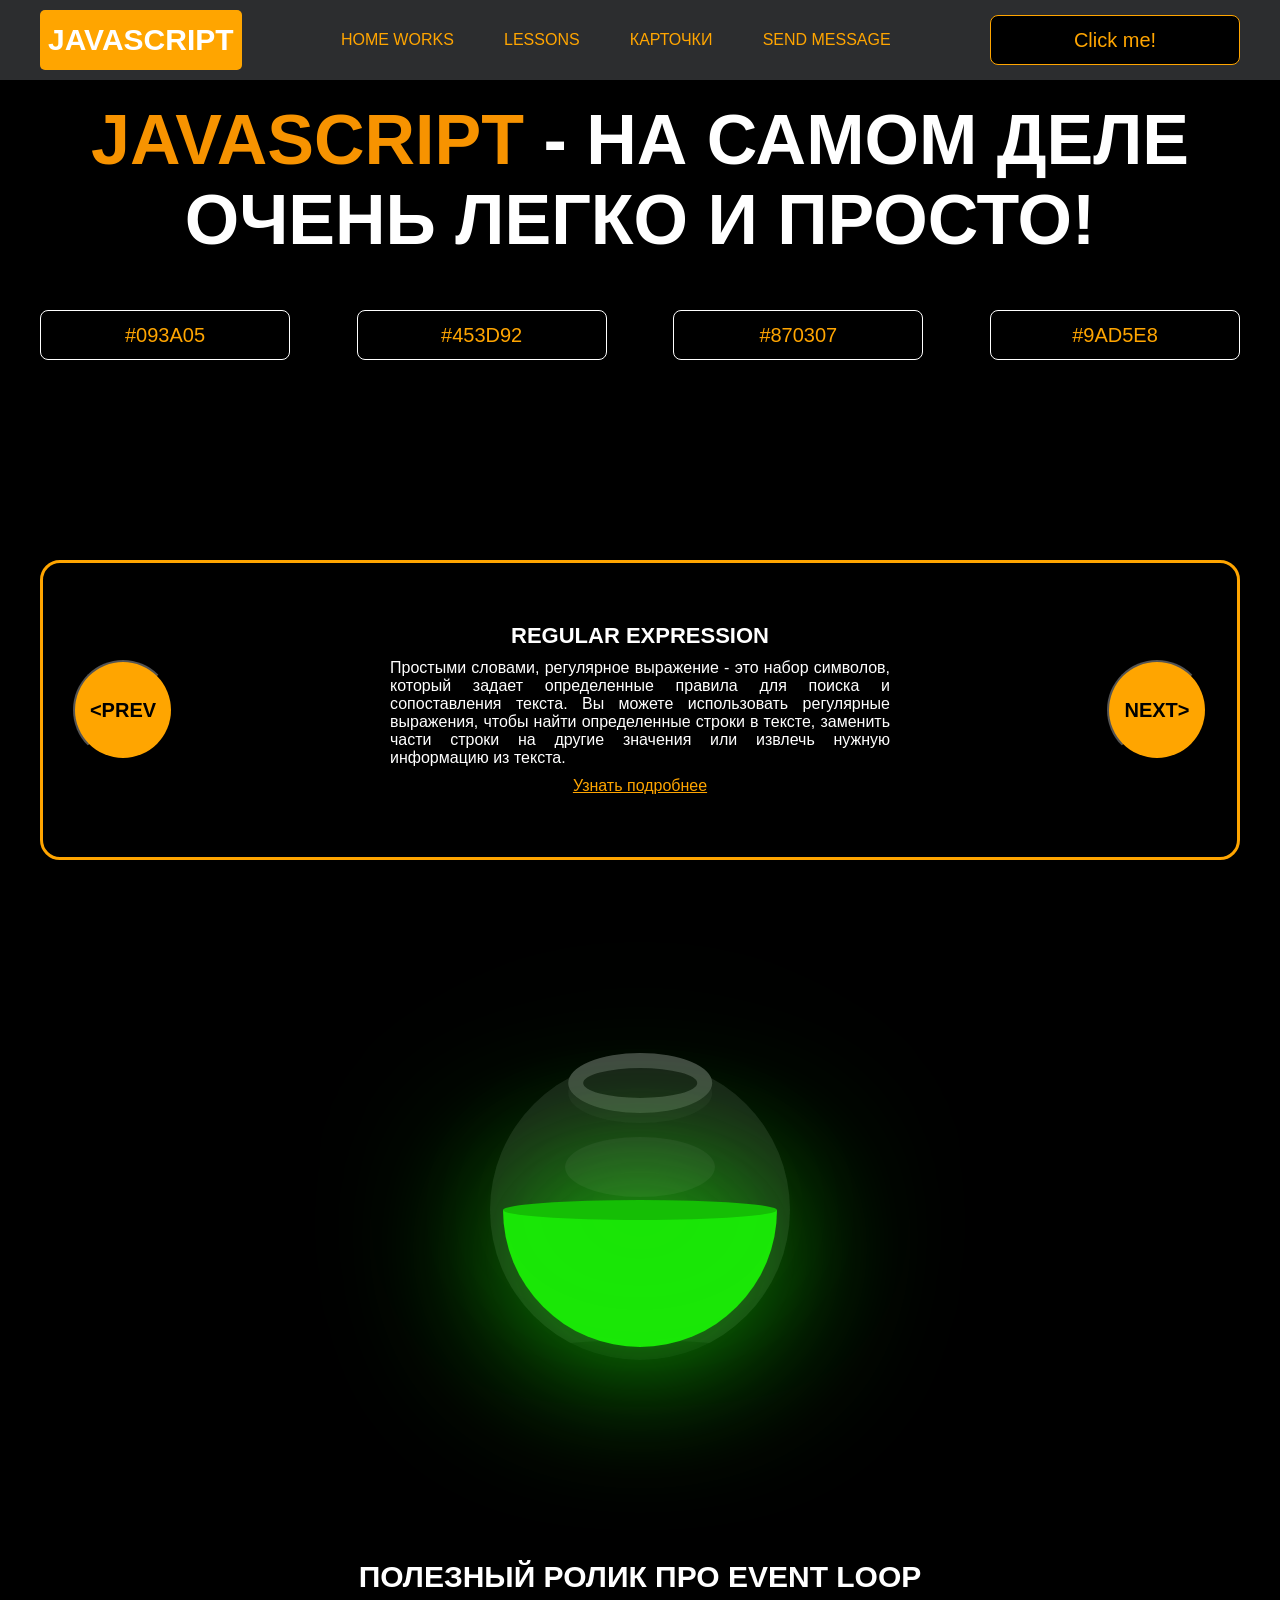
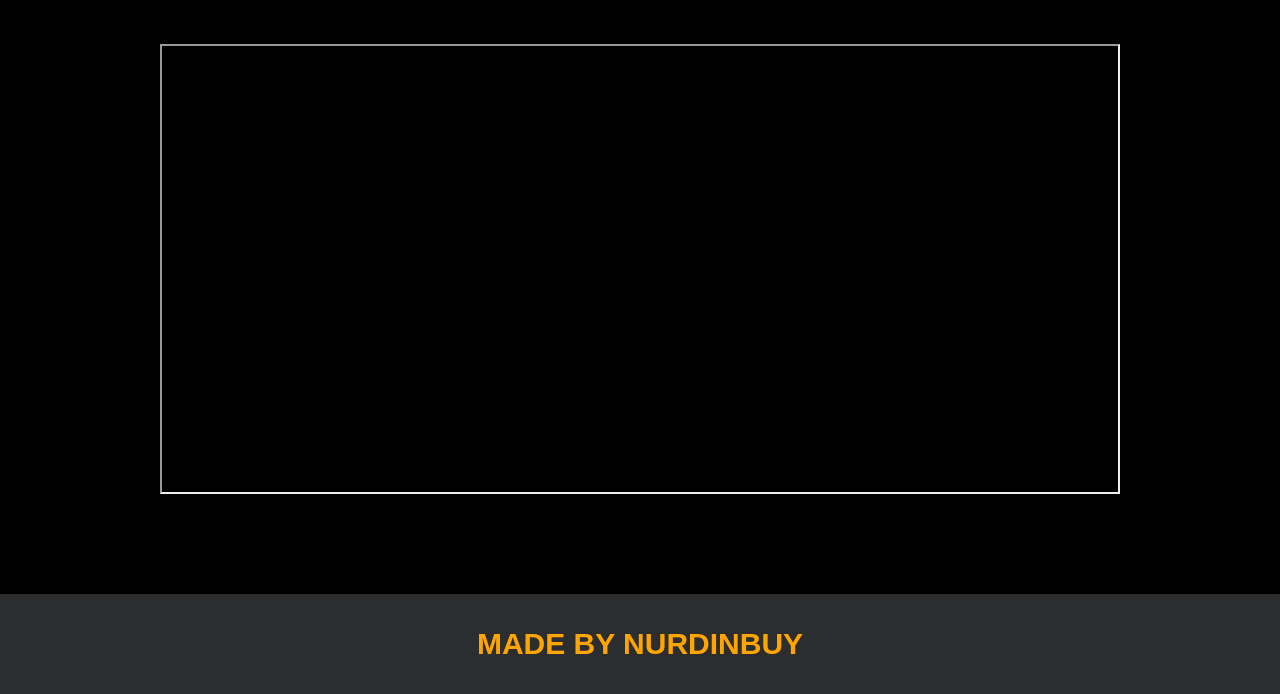
<file: project/index.html>
<!DOCTYPE html>
<html lang="en">
<head>
    <meta charset="UTF-8">
    <title>Java Script</title>
    <link rel="stylesheet" href="css/style.css">
    <link rel="stylesheet" href="css/core.css">
</head>
<body>

<div class="wrapper">
    <div class="header">
        <div class="container">
            <div class="inner_header">
                <a href="index.html">
                    <div class="logotype">
                        <h2>JavaScript</h2>
                    </div>
                </a>
                <ul class="menu">
                    <li class="menu_link">
                        <a href="pages/home_works.html">Home Works</a>
                    </li>
                    <li class="menu_link">
                        <a href="pages/lessons.html">Lessons</a>
                    </li>
                    <li class="menu_link">
                        <a href="pages/cards.html">Карточки</a>
                    </li>
                    <li class="menu_link">
                        <a href="https://t.me/nurdinbuy16" target="_blank">Send message</a>
                    </li>
                </ul>
                <button class="btn" id="btn-get">Click me!</button>
            </div>
        </div>
    </div>

    <div class="main_block">
        <div class="container">
            <div class="inner_main">
                <h1><strong id="js-color">JavaScript</strong> - на самом деле очень легко и просто!</h1>
                <div class="colors-buttons">
                    <button class="btn btn-color"></button>
                    <button class="btn btn-color"></button>
                    <button class="btn btn-color"></button>
                    <button class="btn btn-color"></button>
                </div>
            </div>
        </div>
    </div>

    <div class="slider_block">
        <div class="container">
            <div class="inner_slider">
                <div class="slider">
                    <button class="btn-slide" id="prev">&lt;prev</button>
                    <div class="slide active_slide">
                        <div class="slide_card">
                            <h3>regular expression</h3>
                            <p>Простыми словами, регулярное выражение - это набор символов, который задает определенные правила для поиска и сопоставления текста. Вы можете использовать регулярные выражения, чтобы найти определенные строки в тексте, заменить части строки на другие значения или извлечь нужную информацию из текста.</p>
                            <a href="https://developer.mozilla.org/ru/docs/Web/JavaScript/Guide/Regular_expressions" target="_blank">Узнать подробнее</a>
                        </div>
                    </div>
                    <div class="slide">
                        <div class="slide_card">
                            <h3>recursion</h3>
                            <p>Простыми словами, рекурсия - это, когда функция делает повторяющиеся вызовы самой себя для решения задачи, пока не достигнет определенного условия выхода из рекурсии.</p>
                            <a href="https://learn.javascript.ru/recursion" target="_blank">Узнать подробнее</a>
                        </div>
                    </div>
                    <div class="slide">
                        <div class="slide_card">
                            <h3>json</h3>
                            <p>Простыми словами, JSON - это способ представления данных в виде текста, чтобы они могли быть легко поняты и использованы различными программами. Он использует простые правила для описания объектов и массивов, а также для представления простых типов данных, таких как строки, числа, логические значения и т.д.</p>
                            <a href="https://developer.mozilla.org/ru/docs/Learn/JavaScript/Objects/JSON" target="_blank">Узнать подробнее</a>
                        </div>
                    </div>
                    <div class="slide">
                        <div class="slide_card">
                            <h3>event loop</h3>
                            <p>Простыми словами, event loop похож на дежурного, который непрерывно проверяет, произошло ли какое-либо событие, и реагирует на него, когда оно происходит. Он имеет список задач, которые нужно выполнить, и он перебирает этот список событий одно за другим, обрабатывая каждое событие, когда оно наступает.</p>
                            <a href="https://highload.today/kak-ustroen-event-loop-v-javascript-parallelnaya-model-i-tsikl-sobytij/" target="_blank">Узнать подробнее</a>
                        </div>
                    </div>
                    <button class="btn-slide" id="next">next&gt;</button>
                </div>
            </div>
        </div>
    </div>

    <div class="bottle">
        <div class="container">
            <div class="bottle_inner">
                <a href="pages/monster.html">
                    <div class="bowl">
                        <div class="shadow"></div>
                        <div class="liquid"></div>

                    </div>
                </a>
            </div>
        </div>
    </div>

    <div class="block_video">
        <div class="container">
            <h3>Полезный ролик про Event Loop</h3>
            <div class="inner_block_video">
                <iframe width="80%" height="450" src="https://www.youtube.com/embed/zDlg64fsQow" title="YouTube video player" allow="autoplay; clipboard-write; encrypted-media; gyroscope; picture-in-picture; web-share" allowfullscreen></iframe>
            </div>
        </div>
    </div>

    <div class="footer">
        <div class="container">
            <a href="https://www.instagram.com/nurdinbuy/" target="_blank">
                <div class="inner_footer">
                    <h2>Made by NurDinBuy</h2>
                </div>
            </a>
        </div>
    </div>
</div>

<div class="modal">
    <div class="modal_dialog">
        <div class="modal_content">
            <form action="#">
                <div class="modal_close">&#10006;</div>
                <div class="modal_title">Мы свяжемся с вами как можно быстрее!</div>
                <label>
                    <input
                        required
                        placeholder="Ваше имя"
                        name="name"
                        type="text"
                        class="modal_input"
                    >
                </label>
                <label>
                    <input
                        required
                        placeholder="Ваш номер телефона"
                        name="phone"
                        type="text"
                        class="modal_input"
                    >
                </label>
                <button class="btn btn_dark btn_min">Перезвонить мне</button>
            </form>
        </div>
    </div>
</div>

</body>
<script src="js/main.js"></script>
<script src="js/modal.js"></script>
</html>
</file>
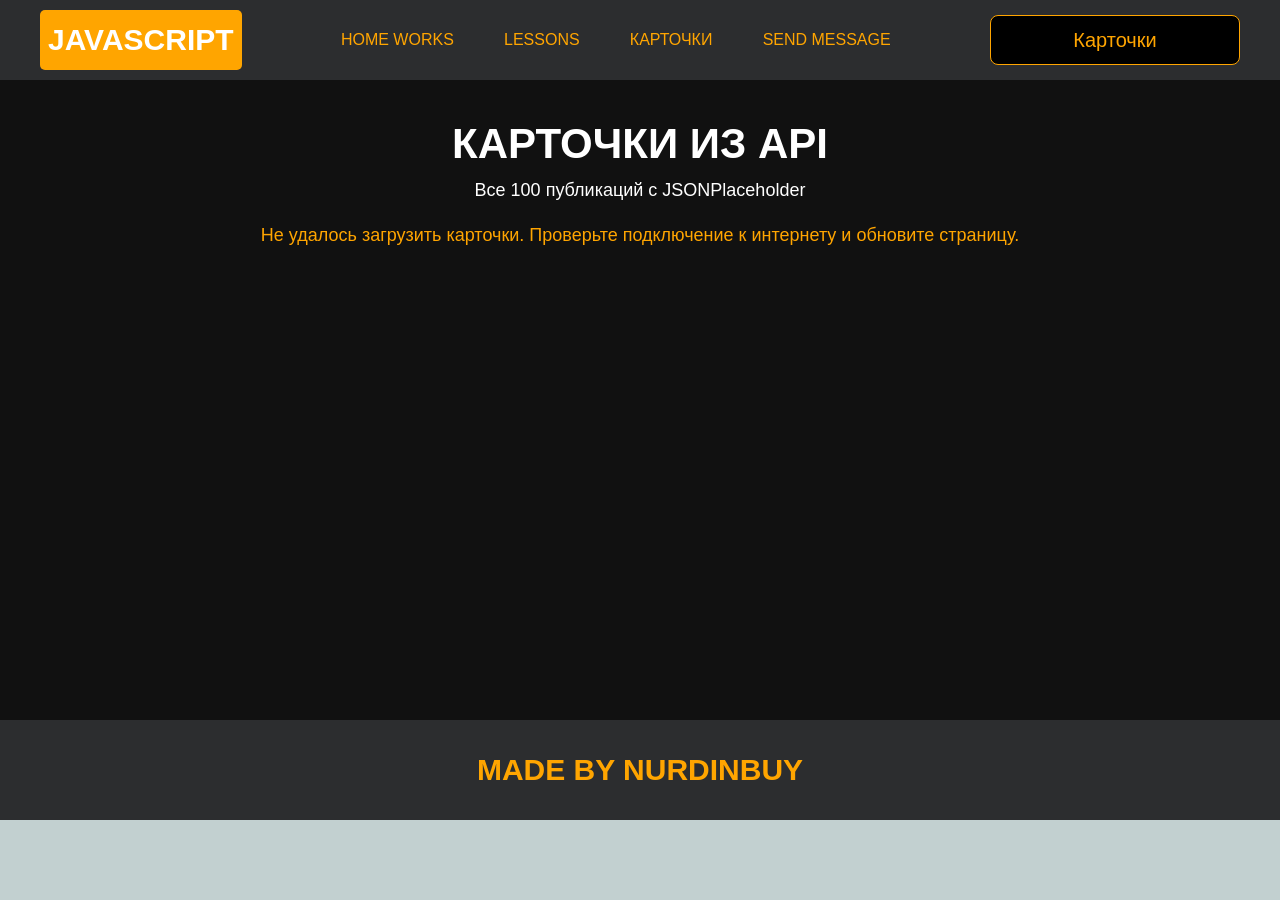
<file: project/pages/cards.html>
<!DOCTYPE html>
<html lang="ru">
<head>
    <meta charset="UTF-8">
    <meta name="viewport" content="width=device-width, initial-scale=1.0">
    <title>Карточки</title>
    <link rel="stylesheet" href="../css/core.css">
    <link rel="stylesheet" href="../css/style.css">
    <link rel="stylesheet" href="../css/cards.css">
</head>
<body>
    <div class="header">
        <div class="container">
            <div class="inner_header">
                <a href="../index.html">
                    <div class="logotype"><h2>JavaScript</h2></div>
                </a>
                <ul class="menu">
                    <li class="menu_link"><a href="../pages/home_works.html">Home Works</a></li>
                    <li class="menu_link"><a href="../pages/lessons.html">Lessons</a></li>
                    <li class="menu_link"><a href="../pages/cards.html">Карточки</a></li>
                    <li class="menu_link"><a href="https://t.me/NurDinBuy16" target="_blank" rel="noopener noreferrer">Send message</a></li>
                </ul>
                <a href="../pages/cards.html"><button class="btn" type="button">Карточки</button></a>
            </div>
        </div>
    </div>

    <main class="posts-page">
        <div class="container">
            <h1>Карточки из API</h1>
            <p class="posts-description">Все 100 публикаций с JSONPlaceholder</p>
            <p id="posts-status" class="posts-status" role="status">Загрузка карточек...</p>
            <div id="posts-list" class="posts-grid"></div>
        </div>
    </main>

    <footer class="footer">
        <div class="container">
            <a href="https://www.instagram.com/nurdinbuy/" target="_blank" rel="noopener noreferrer">
                <div class="inner_footer"><h2>Made by NurDinBuy</h2></div>
            </a>
        </div>
    </footer>

    <script src="../js/cards.js"></script>
</body>
</html>
</file>
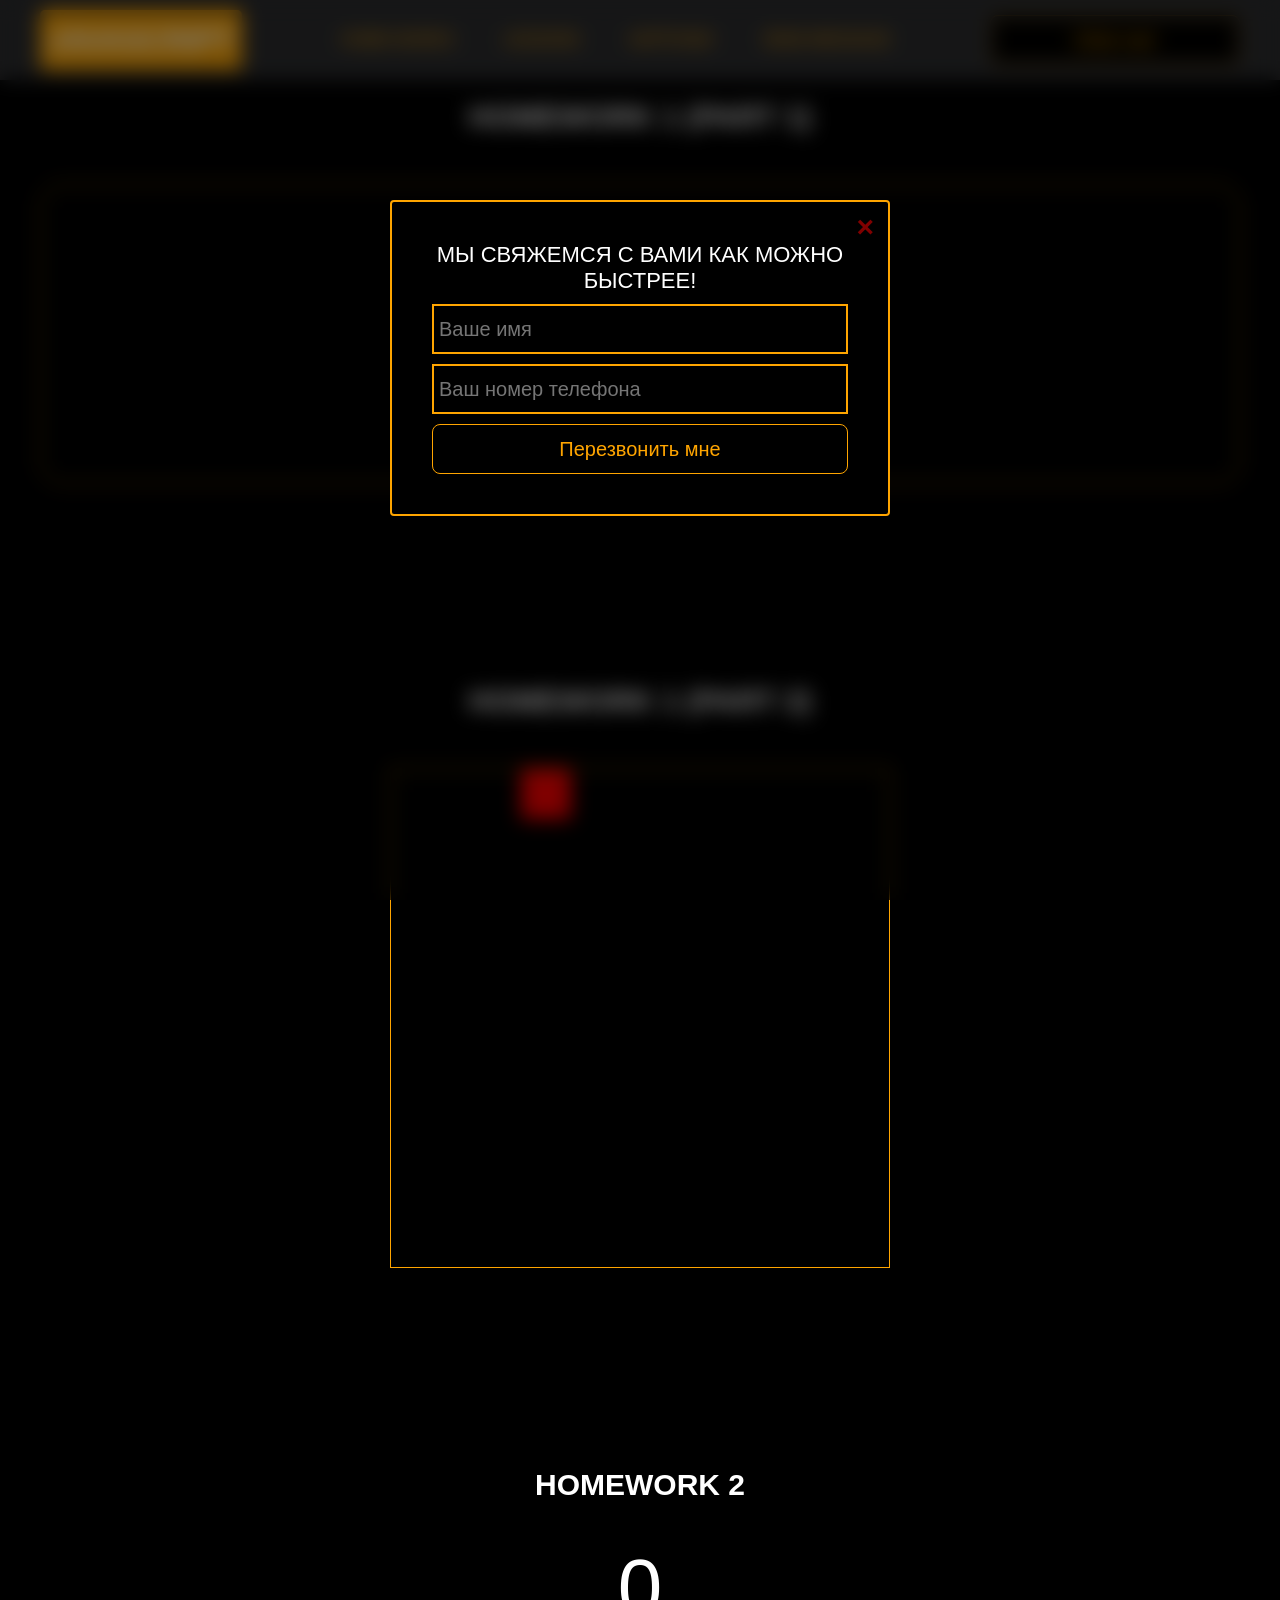
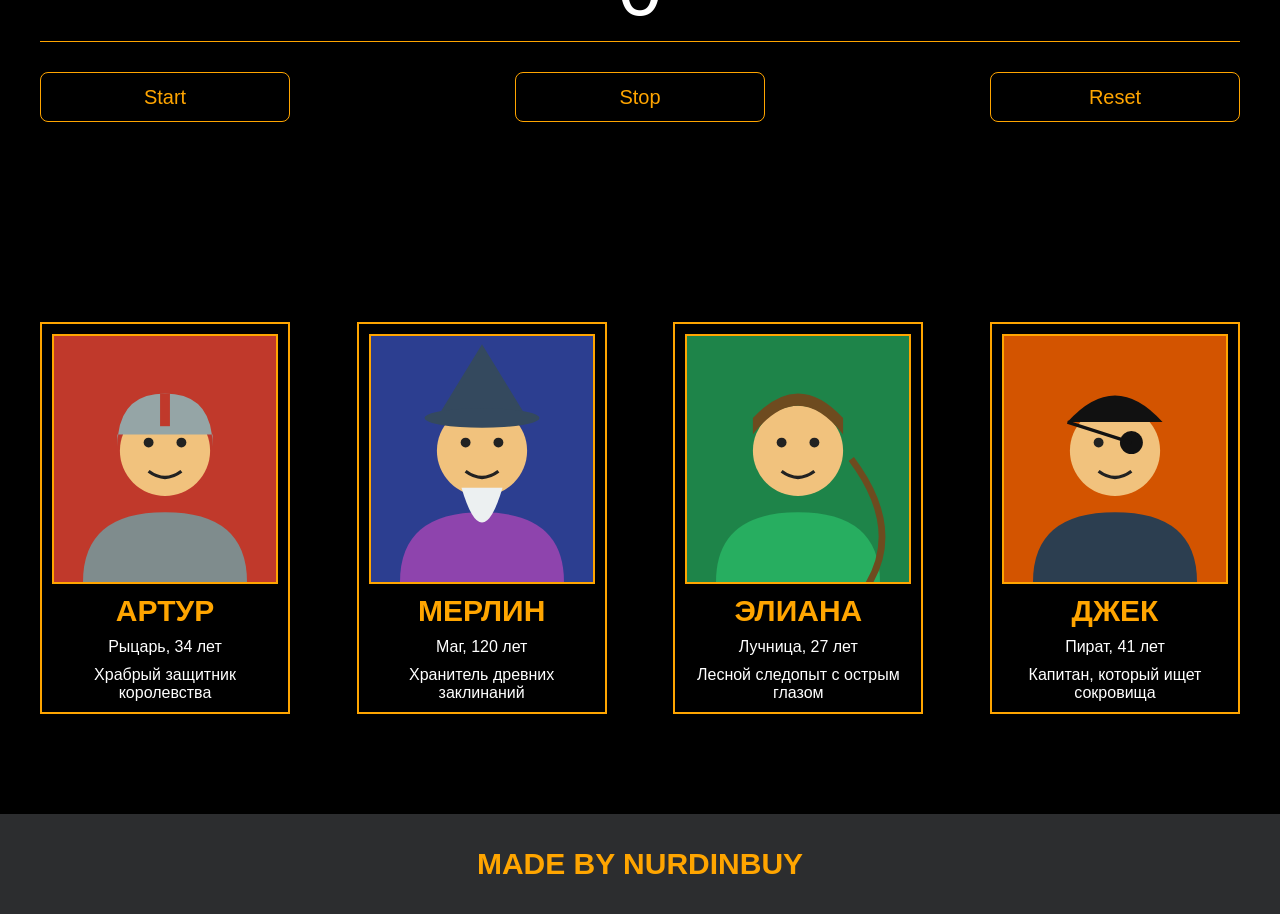
<file: project/pages/home_works.html>
<!DOCTYPE html>
<html lang="en">
<head>
    <meta charset="UTF-8">
    <title>Home Works</title>
    <link rel="stylesheet" href="../css/style.css">
    <link rel="stylesheet" href="../css/core.css">
    <link rel="stylesheet" href="../css/home_works.css">
</head>
<body>

<div class="wrapper">
    <div class="header">
        <div class="container">
            <div class="inner_header">
                <a href="../index.html">
                    <div class="logotype">
                        <h2>Java<span>Script</span></h2>
                    </div>
                </a>
                <ul class="menu">
                    <li class="menu_link">
                        <a href="../pages/home_works.html">Home Works</a>
                    </li>
                    <li class="menu_link">
                        <a href="../pages/lessons.html">Lessons</a>
                    </li>
                    <li class="menu_link">
                        <a href="../pages/cards.html">Карточки</a>
                    </li>
                    <li class="menu_link">
                        <a href="https://t.me/NurDinBuy16" target="_blank">Send message</a>
                    </li>
                </ul>
                <button class="btn" id="btn-get">Click me!</button>
            </div>
        </div>
    </div>

    <div class="gmail_block">
        <div class="container">
            <h3>Homework 1 (part 1)</h3>
            <div class="inner_gmail_block">
                <div class="form_gmail">
                    <label for="gmail_input"></label>
                    <input type="text" id="gmail_input" placeholder="your gmail">
                    <button class="btn" id="gmail_button">Check gmail</button>
                    <span class="checker" id="gmail_result"></span>
                </div>
            </div>
        </div>
    </div>

    <div class="move_block">
        <div class="container">
            <h3>Homework 1 (part 2)</h3>
            <div class="inner_move_block">
                <div class="parent_block">
                    <div class="child_block"></div>
                </div>
            </div>
        </div>
    </div>

    <div class="stopwatch">
        <div class="container">
            <h3>Homework 2 </h3>
            <div class="time">
                <div class="time_block">
                    <div class="interval" id="seconds">0</div>
                </div>
            </div>
            <div class="time_buttons">
                <button class="btn" id="start">Start</button>
                <button class="btn" id="stop">Stop</button>
                <button class="btn" id="reset">Reset</button>
            </div>
        </div>
    </div>

    <div class="characters">
        <div class="container">
            <div class="characters-list">

            </div>
        </div>
    </div>

    <div class="footer">
        <div class="container">
            <a href="https://www.instagram.com/nurdinbuy/" target="_blank">
                <div class="inner_footer">
                    <h2>Made by NurDinBuy</h2>
                </div>
            </a>
        </div>
    </div>
</div>

<div class="modal">
    <div class="modal_dialog">
        <div class="modal_content">
            <form action="#">
                <div class="modal_close">&times;</div>
                <div class="modal_title">Мы свяжемся с вами как можно быстрее!</div>
                <label>
                    <input required placeholder="Ваше имя" name="name" type="text" class="modal_input">
                </label>
                <label>
                    <input required placeholder="Ваш номер телефона" name="phone" class="modal_input">
                </label>
                <button class="btn btn_dark btn_min">Перезвонить мне</button>
            </form>
        </div>
    </div>
</div>

</body>
<script src="../js/home_works.js"></script>
<script src="../js/modal.js"></script>
</html>
</file>
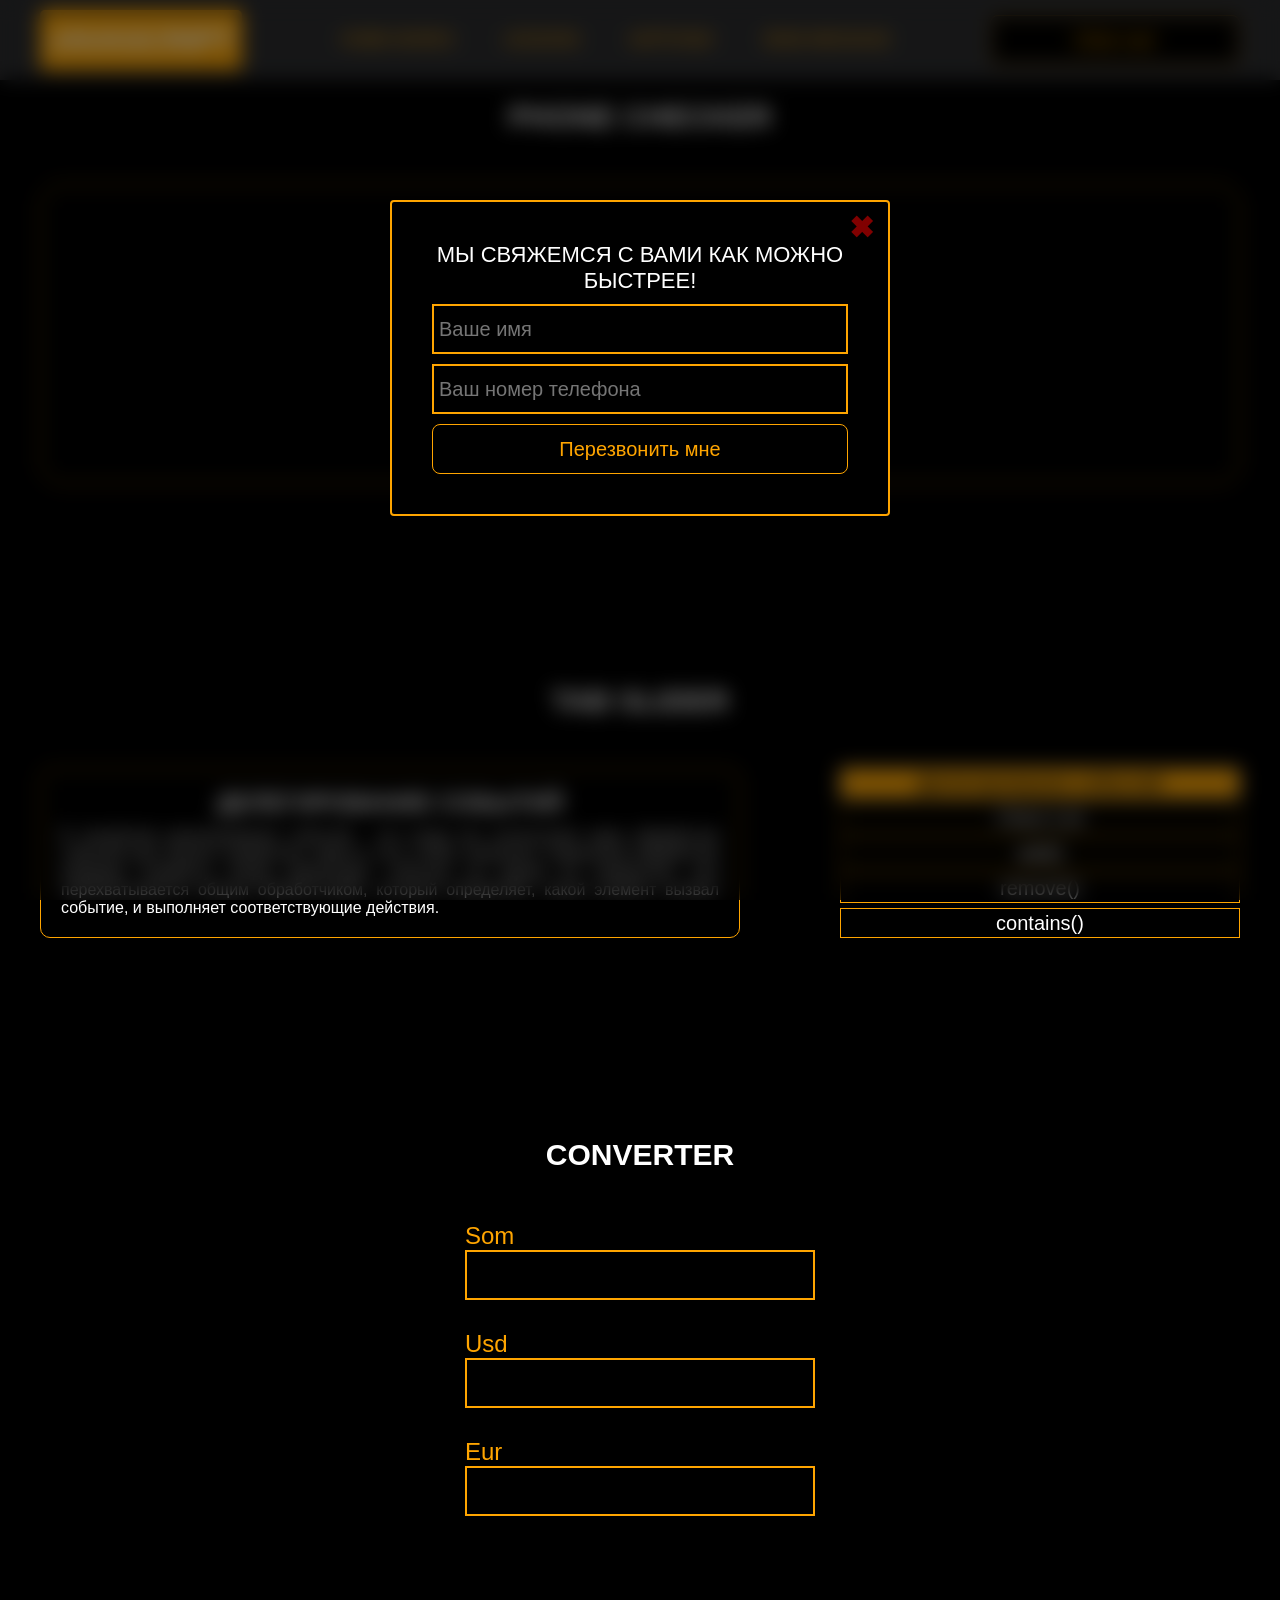
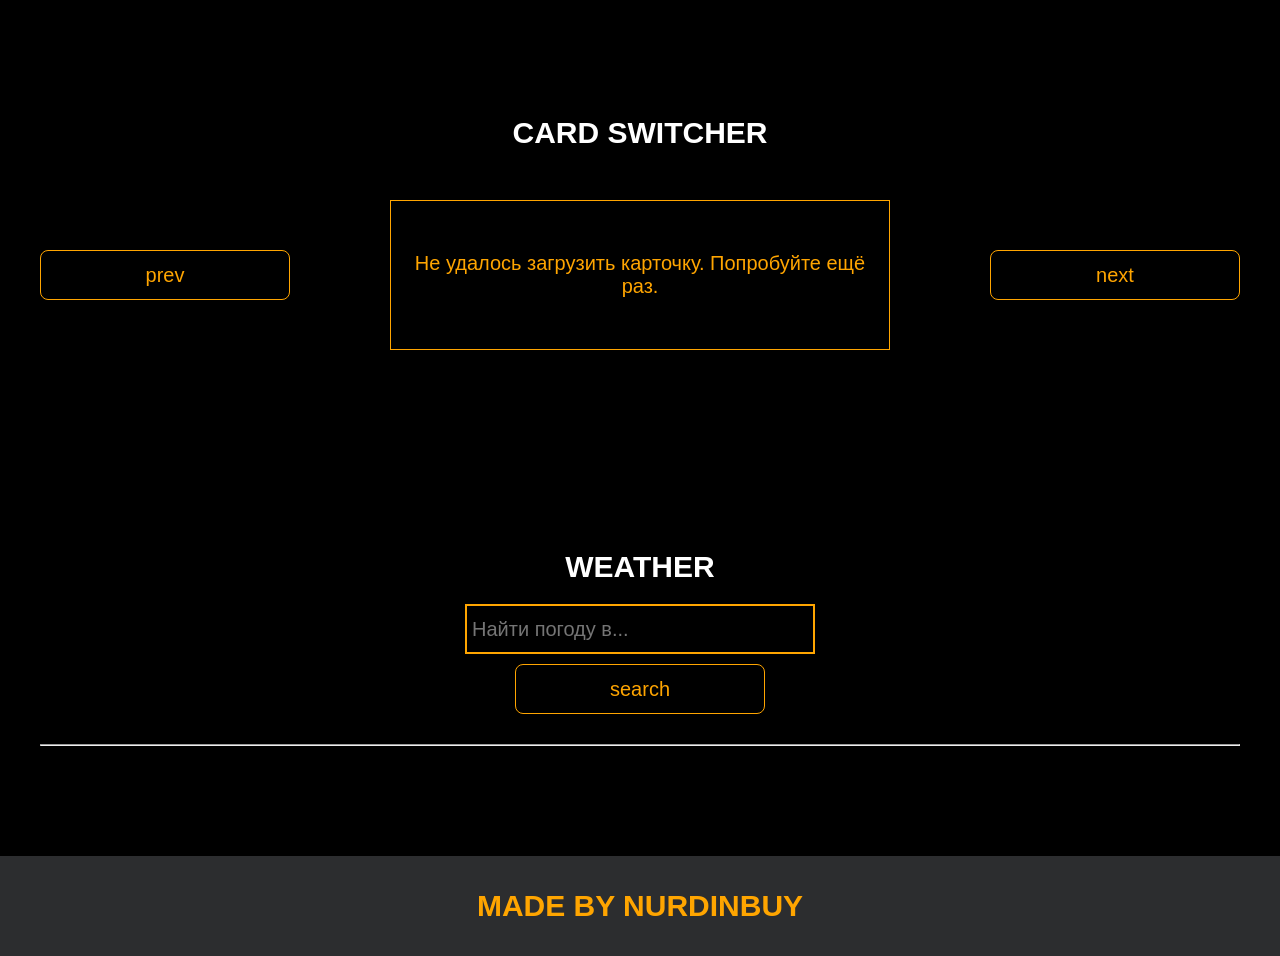
<file: project/pages/lessons.html>
<!DOCTYPE html>
<html lang="en">
<head>
    <meta charset="UTF-8">
    <title>Lessons</title>
    <link rel="stylesheet" href="../css/style.css">
    <link rel="stylesheet" href="../css/core.css">
    <link rel="stylesheet" href="../css/lessons.css">
</head>
<body>

<div class="wrapper">
    <div class="header">
        <div class="container">
            <div class="inner_header">
                <a href="../index.html">
                    <div class="logotype">
                        <h2>Java<span>Script</span></h2>
                    </div>
                </a>
                <ul class="menu">
                    <li class="menu_link">
                        <a href="../pages/home_works.html">Home Works</a>
                    </li>
                    <li class="menu_link">
                        <a href="../pages/lessons.html">Lessons</a>
                    </li>
                    <li class="menu_link">
                        <a href="../pages/cards.html">Карточки</a>
                    </li>
                    <li class="menu_link">
                        <a href="https://t.me/NurDinBuy16" target="_blank">Send message</a>
                    </li>
                </ul>
                <button class="btn" id="btn-get">Click me!</button>
            </div>
        </div>
    </div>

    <div class="phone_block">
        <div class="container">
            <h3>Phone checker</h3>
            <div class="inner_phone_block">
                <div class="form_phone">
                    <label for="phone_input">Phone Number</label>
                    <input type="text" id="phone_input" placeholder="+996 XXX XX-XX-XX">
                    <button class="btn" id="phone_button">Check number</button>
                    <span class="checker" id="phone_result"></span>
                </div>
            </div>
        </div>
    </div>

    <div class="tab_slider">
        <div class="container">
            <h3>tab slider</h3>
            <div class="inner_tab_slider">
                <div class="tab_contents_block">

                    <div class="tab_content_block">
                        <h4>Делегирование событий</h4>
                        <p>В JavaScript делегирование событий - это когда мы используем один обработчик событий для
                            группы элементов, вместо того чтобы назначать отдельный обработчик каждому элементу. Когда
                            происходит событие на одном из элементов, оно перехватывается общим обработчиком, который
                            определяет, какой элемент вызвал событие, и выполняет соответствующие действия.</p>
                    </div>
                    <div class="tab_content_block">
                        <h4>classList</h4>
                        <p>classList в JavaScript - это свойство, которое позволяет нам работать с классами элемента
                            HTML. С помощью classList мы можем добавлять, удалять или проверять наличие классов у
                            элемента. Допустим, у нас есть элемент на веб-странице, и мы хотим изменить его классы с
                            помощью JavaScript. Вместо того чтобы обращаться напрямую к атрибуту class, мы можем
                            использовать свойство classList этого элемента. </p>
                    </div>
                    <div class="tab_content_block">
                        <h4>add()</h4>
                        <p>Метод add позволяет добавить новый класс к списку классов элемента. Например,
                            element.classList.add('new-class') добавит класс с именем "new-class" к элементу.</p>
                    </div>
                    <div class="tab_content_block">
                        <h4>remove()</h4>
                        <p>Метод remove позволяет удалить класс из списка классов элемента. Например,
                            element.classList.remove('old-class') удалит класс с именем "old-class" из элемента.</p>
                    </div>
                    <div class="tab_content_block">
                        <h4>contains()</h4>
                        <p>Метод contains позволяет проверить, содержит ли элемент определенный класс. Он возвращает
                            true, если класс присутствует, и false, если его нет. Например,
                            element.classList.contains('highlight') вернет true, если у элемента есть класс
                            "highlight".</p>
                    </div>

                    <div class="tab_content_items">
                        <button class="tab_content_item_active">Делегирование событий</button>
                        <button class="tab_content_item">Class List</button>
                        <button class="tab_content_item">add()</button>
                        <button class="tab_content_item">remove()</button>
                        <button class="tab_content_item">contains()</button>
                    </div>

                </div>
            </div>
        </div>
    </div>

    <div class="converter">
        <div class="container">
            <h3>CONVERTER</h3>
            <div class="inner_converter">
                <div class="som">
                    <label for="som">Som</label>
                    <input type="number" id="som" class="som">
                </div>
                <div class="usd">
                    <label for="usd">Usd</label>
                    <input type="number" id="usd" class="usd">
                </div>
                <div class="eur">
                    <label for="eur">Eur</label>
                    <input type="number" id="eur">
                </div>
            </div>
        </div>
    </div>

    <div class="card_switcher">
        <div class="container">
            <h3>Card Switcher</h3>
            <div class="inner_card_switcher">
                <button class="btn" id="btn-prev">prev</button>
                <div class="card"></div>
                <button class="btn" id="btn-next">next</button>
            </div>
        </div>
    </div>

    <div class="weather">
        <div class="container">
            <h3>WEATHER</h3>
            <div class="inner_weather">
                <div>
                    <label>
                        <input
                            type="text"
                            class="cityName"
                            placeholder="Найти погоду в..."
                            id="searchInput"
                        >
                    </label>
                    <button class="btn" id="search">search</button>
                </div>
                <div>
                    <span class="city"></span>
                    <hr/>
                    <span class="temp"></span>
                </div>
            </div>
        </div>
    </div>

    <div class="footer">
        <div class="container">
            <a href="https://www.instagram.com/nurdinbuy/" target="_blank">
                <div class="inner_footer">
                    <h2>Made by NurDinBuy</h2>
                </div>
            </a>
        </div>
    </div>
</div>

<div class="modal">
    <div class="modal_dialog">
        <div class="modal_content">
            <form action="#">
                <div class="modal_close">&#10006;</div>
                <div class="modal_title">Мы свяжемся с вами как можно быстрее!</div>
                <label>
                    <input required placeholder="Ваше имя" name="name" type="text" class="modal_input">
                </label>
                <label>
                    <input required placeholder="Ваш номер телефона" name="phone" class="modal_input">
                </label>
                <button class="btn btn_dark btn_min">Перезвонить мне</button>
            </form>
        </div>
    </div>
</div>

</body>
<script src="../js/lesson.js"></script>
<script src="../js/modal.js"></script>
</html>
</file>
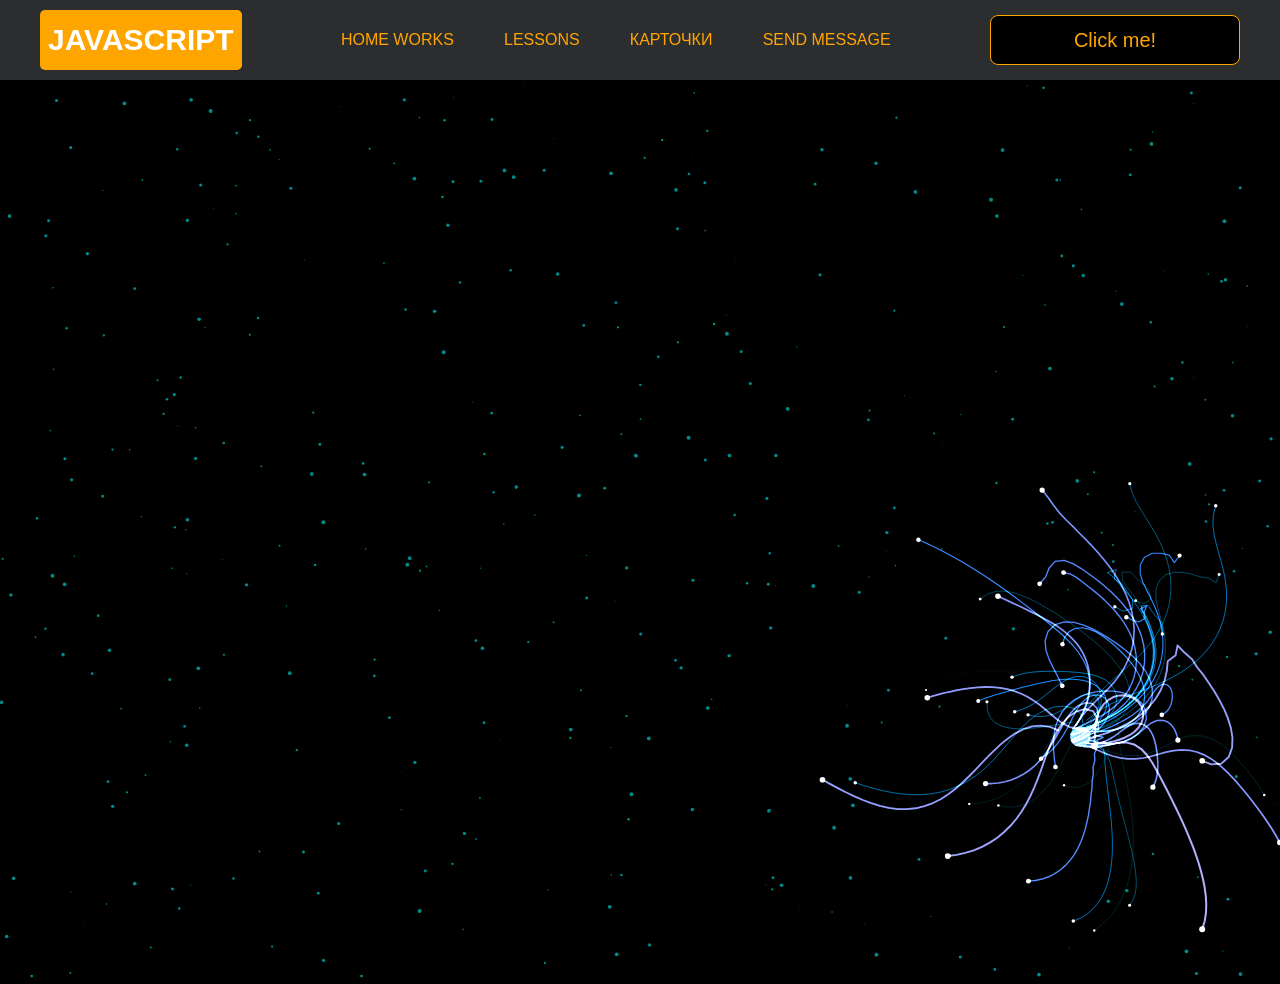
<file: project/pages/monster.html>
<!DOCTYPE html>
<html lang="en">
<head>
    <meta charset="UTF-8">
    <title>Monster</title>
    <link rel="stylesheet" href="../css/style.css">
    <link rel="stylesheet" href="../css/core.css">
    <link rel="stylesheet" href="../css/monster.css">
</head>
<body>
<div class="wrapper">
    <div class="header">
        <div class="container">
            <div class="inner_header">
                <a href="../index.html">
                    <div class="logotype">
                        <h2>Java<span>Script</span></h2>
                    </div>
                </a>
                <ul class="menu">
                    <li class="menu_link">
                        <a href="../pages/home_works.html">Home Works</a>
                    </li>
                    <li class="menu_link">
                        <a href="../pages/lessons.html">Lessons</a>
                    </li>
                    <li class="menu_link">
                        <a href="../pages/cards.html">Карточки</a>
                    </li>
                    <li class="menu_link">
                        <a href="https://t.me/NurDinBuy16" target="_blank">Send message</a>
                    </li>
                </ul>
                <button class="btn" id="btn-get">Click me!</button>
            </div>
        </div>
    </div>
</div>
<canvas id="canvas"></canvas>

<div class="modal">
    <div class="modal_dialog">
        <div class="modal_content">
            <form action="#">
                <div class="modal_close">&times;</div>
                <div class="modal_title">Мы свяжемся с вами как можно быстрее!</div>
                <label>
                    <input required placeholder="Ваше имя" name="name" type="text" class="modal_input">
                </label>
                <label>
                    <input required placeholder="Ваш номер телефона" name="phone" class="modal_input">
                </label>
                <button class="btn btn_dark btn_min">Перезвонить мне</button>
            </form>
        </div>
    </div>
</div>

</body>
<script src="../js/monster.js"></script>
<script src="../js/modal.js"></script>
</html>
</file>
<file: project/css/style.css>
/* HEADER */

.header {
    height: 80px;
    background: #2c2d2f;
    display: flex;
    align-items: center;
    width: 100%;
    position: fixed;
    top: 0;
    z-index: 2;
}

.inner_header {
    height: 100%;
    display: flex;
    align-items: center;
    justify-content: space-between;
}

/* LOGOTYPE */

.logotype {
    display: flex;
    align-items: center;
    justify-content: center;
    font-size: 22px;
    height: 60px;
    width: fit-content;
    background: var(--orange);
    padding: 8px;
    color: white;
    border-radius: 5px;
    cursor: pointer;
}

/* HEADER MENU */

.menu {
    display: flex;
    justify-content: space-around;
    width: 600px;
}

.menu_link a {
    color: var(--orange);
    text-transform: uppercase;
}

.menu_link a:hover {
    text-decoration: underline;
}

/* MAIN BLOCK */

.main_block {
    padding: 100px 0;
    background: black;
}

/* BUTTONS COLOR PICKER */

.colors-buttons {
    display: flex;
    justify-content: space-between;
    margin-top: 50px;
}

.btn-color {
    border-radius: 20px;
    border-color: white !important;
}

/* FOOTER */

.footer {
    background: #2c2d2f;
    width: 100%;
}

.inner_footer {
    display: flex;
    align-items: center;
    justify-content: center;
    height: 100px;
}

.footer h2 {
    text-transform: uppercase;
    color: var(--orange);
    font-weight: 600;
}


/* SLIDER BLOCK */

.slider_block {
    padding: 100px 0;
    background: black;
}

.slider {
    position: relative;
    width: 100%;
    height: 300px;
    overflow: hidden;
    border: 3px solid var(--orange);
    border-radius: 20px;
    display: flex;
    align-items: center;
    justify-content: space-between;
    padding: 0 30px;
}

.slide {
    position: absolute;
    top: 60px;
    left: 0;
    width: 100%;
    height: 100%;
    display: none;
    transition: opacity 0.5s ease-in-out;
}

.slide_card {
    color: white;
    margin: 0 auto;
    width: 500px;
    text-align: center;
}

.slide_card h3 {
    color: white;
    text-transform: uppercase;
    font-size: 22px;
}

.slide_card p {
    font-size: 16px;
    text-align: justify;
    margin: 10px 0;
}

.slide_card a {
    color: var(--orange);
    text-decoration: underline;
}

.slide.active_slide {
    display: block;
}

/* VIDEO BLOCK */

.block_video {
    background: black;
    padding: 100px 0;
}

.inner_block_video {
    display: flex;
    justify-content: center;
    margin-top: 50px;
}

/* MODAL */

.modal {
    position: fixed;
    height: 100%;
    width: 100%;
    top: 0;
    left: 0;
    z-index: 100;
    background: rgba(0, 0, 0, 0.5);
    backdrop-filter: blur(10px);
    display: none;
}

.modal_dialog {
    max-width: 500px;
    margin: 200px auto;
}

.modal_content {
    position: relative;
    width: 100%;
    padding: 40px;
    background-color: black;
    border: 2px solid var(--orange);
    border-radius: 4px;
    max-height: 80vh;
    overflow-y: auto;
}

.modal_content form {
    display: flex;
    flex-direction: column;
    align-items: center;
}

.modal_close {
    position: absolute;
    top: 8px;
    right: 14px;
    font-size: 30px;
    color: red;
    opacity: 0.5;
    font-weight: 700;
    border: none;
    background-color: transparent;
    cursor: pointer;
}

.modal_title {
    text-align: center;
    font-size: 22px;
    text-transform: uppercase;
    color: white;
}

.modal_content label, .btn_min {
    width: 100% !important;
    margin-top: 10px;
}

.modal_content input {
    width: 100%;
}

/*-------BOTTLE-------*/

.bottle {
    background: black;
    padding: 100px 0;
}

.bottle_inner {
    display: flex;
    justify-content: center;
    align-items: center;
}

.bowl {
    position: relative;
    width: 300px;
    height: 300px;
    background: rgba(255, 255, 255, 0.1);
    border-radius: 50%;
    border: 8px solid transparent;
    animation: animate 5s linear infinite;
    transform-origin: bottom center;
}

@keyframes animate {
    0% {
        transform: rotate(0deg);
    }
    25% {
        transform: rotate(22deg);
    }
    50% {
        transform: rotate(0deg);
    }
    75% {
        transform: rotate(-22deg);
    }
    100% {
        filter: hue-rotate(360deg);
    }
}

.bowl::before {
    content: "";
    position: absolute;
    top: -15px;
    left: 50%;
    transform: translateX(-50%);
    width: 40%;
    height: 30px;
    border: 15px solid #444;
    border-radius: 50%;
    box-shadow: 0 10px #222;

}

.bowl::after {
    content: "";
    position: absolute;
    top: 35%;
    left: 50%;
    transform: translate(-50%, -50%);
    width: 150px;
    height: 60px;
    background: rgba(255, 255, 255, 0.05);
    transform-origin: center;
    animation: animatebowlshadow 5s linear infinite;
    border-radius: 50%;
    animation-play-state: running;

}


@keyframes animatebowlshadow {
    0% {
        left: 50%;
        width: 150px;
        height: 60px;
    }
    25% {
        left: 55%;
        width: 140px;
        height: 65px;
    }
    50% {
        left: 50%;
        width: 150px;
        height: 60px;
    }
    75% {
        left: 45%;
        width: 140px;
        height: 65px;
    }
    100% {


    }
}


.liquid {
    position: absolute;
    top: 50%;
    left: 5px;
    right: 5px;
    bottom: 5px;
    background: #1ae907;
    border-bottom-left-radius: 150px;
    border-bottom-right-radius: 150px;
    filter: drop-shadow(0 0 80px #1ae907);
    transform-origin: top center;
    animation: animateliquid 5s linear infinite;
    animation-play-state: running;
}

@keyframes animateliquid {
    0% {
        transform: rotate(0deg);
    }
    25% {
        transform: rotate(-22deg);
    }
    30% {
        transform: rotate(-23deg);
    }
    50% {
        transform: rotate(0deg);
    }
    75% {
        transform: rotate(22deg);
    }
    80% {
        transform: rotate(23deg);
    }
    100% {
        transform: rotate(0deg);
    }


}

.liquid::before {
    content: "";
    position: absolute;
    top: -10px;
    width: 100%;
    height: 20px;
    background: #15be05;
    border-radius: 50%;
    filter: drop-shadow(0 0 80px #15be05);
}

.shadow {
    position: absolute;
    top: calc(50% + 150px);
    left: 50%;
    transform: translate(-50%, -50%);
    width: 260px;
    height: 40px;
    background: rgba(0, 0, 0, 0.5);
    border-radius: 50%;
    animation: animateshadow 5s linear infinite;
    animation-play-state: running;

}

@keyframes animateshadow {
    0% {
        left: 50%;
        width: 260px;
        height: 40px;
        top: calc(50% + 150px);

    }

    25% {
        left: 55%;
        width: 265px;
        height: 30px;
        top: calc(50% + 130px);

    }
    50% {
        left: 50%;
        width: 260px;
        height: 40px;
        top: calc(50% + 150px);

    }
    75% {
        left: 45%;
        width: 265px;
        height: 30px;
        top: calc(50% + 130px);

    }
    100% {
    }
}
</file>
<file: project/css/core.css>
* {
    margin: 0;
    padding: 0;
    box-sizing: border-box;
}

.container {
    width: 1200px;
    margin: 0 auto;
}

body {
    font-family: "Britannic Bold", sans-serif;
    background: #c2d0d0;
}

.btn {
    width: 250px;
    height: 50px;
    font-size: 20px;
    cursor: pointer;
    border: 1px solid var(--orange);
    background: black;
    color: var(--orange);
    border-radius: 8px;
}

.btn:hover {
    background: #414349;
}

.btn:active {
    background: #56585D;
    border: 2px solid var(--orange);
}

a {
    text-decoration: none;
}

li {
    list-style: none;
}

h1 {
    text-align: center;
    font-size: 70px;
    color: white;
    margin: 0 auto;
    text-transform: uppercase;
    font-weight: 600;
}

h2 {
    text-align: center;
    font-size: 30px;
    color: white;
    margin: 0 auto;
    text-transform: uppercase;
    font-weight: 600;
}

h3 {
    text-align: center;
    font-size: 30px;
    color: white;
    margin: 0 auto;
    text-transform: uppercase;
    font-weight: 600;
}

h4 {
    font-size: 24px;
    color: white;
    text-transform: uppercase;
    font-weight: 600;
}

strong {
    color: #F79300;
}

label {
    font-size: 24px;
    color: var(--orange);
}

input {
    width: 350px;
    height: 50px;
    font-size: 20px;
    padding-left: 5px;
    color: var(--orange);
    background: black;
    border: 2px solid var(--orange);
}

.checker {
    color: white;
    font-size: 30px;
}

.btn-slide {
    display: block;
    width: 100px;
    height: 100px;
    background: var(--orange);
    color: black;
    font-size: 20px;
    text-transform: uppercase;
    border-radius: 50%;
    font-weight: 800;
    z-index: 1;
}

.btn-slide:hover {
    background: #b68733 !important;
    cursor: pointer;
    color: white;
}

:root {
    --orange: orange;
    --black: black;
}
</file>
<file: project/css/cards.css>
/* Страница карточек */
.posts-page {
    min-height: calc(100vh - 180px);
    padding: 120px 0 60px;
    background: #111;
}

.posts-page h1 {
    font-size: 42px;
    margin-bottom: 12px;
}

.posts-description,
.posts-status {
    color: white;
    text-align: center;
    margin: 12px 0 24px;
    font-size: 18px;
}

.posts-status {
    color: var(--orange);
}

.posts-grid {
    display: grid;
    grid-template-columns: repeat(auto-fit, minmax(250px, 1fr));
    gap: 20px;
}

.post-card {
    display: flex;
    flex-direction: column;
    min-height: 250px;
    padding: 22px;
    background: #2c2d2f;
    border: 1px solid var(--orange);
    border-radius: 10px;
    color: white;
    overflow-wrap: anywhere;
}

.post-card h2 {
    color: var(--orange);
    font-size: 20px;
    text-align: left;
    margin: 12px 0;
    text-transform: capitalize;
}

.post-card p {
    line-height: 1.5;
    font-size: 15px;
    flex: 1;
}

.post-user,
.post-id {
    color: #bdbdbd;
    font-size: 13px;
}

.post-id {
    margin-top: 16px;
}

@media (max-width: 700px) {
    .container {
        width: 92%;
    }

    .posts-page h1 {
        font-size: 30px;
    }

    .header {
        position: static;
        height: auto;
        padding: 12px 0;
    }

    .inner_header {
        flex-wrap: wrap;
        gap: 12px;
    }

    .menu {
        width: 100%;
        flex-wrap: wrap;
        gap: 12px;
    }
}
</file>
<file: project/css/home_works.css>
/* GMAIL BLOCK */

.gmail_block {
    background: black;
    padding: 100px 0;
}

.inner_gmail_block {
    margin-top: 50px;
    display: flex;
    justify-content: space-evenly;
    border: 1px solid var(--orange);
    height: 300px;
    border-radius: 20px;
    align-items: center;
}

.form_gmail {
    display: flex;
    flex-direction: column;
    align-items: center;
}

.form_gmail button {
    width: 100%;
    margin: 20px 0;
}

/* MOVE BLOCK */

.move_block {
    background: black;
    padding: 100px 0;
}

.inner_parent_block {
    height: 400px;
    width: 400px;
    border: 1px solid var(--orange);
    border-radius: 18px;
}

.parent_block {
    height: 500px;
    width: 500px;
    border: 1px solid var(--orange);
    position: relative;
    margin: 0 auto;
}

.child_block {
    position: absolute;
    top: 0;
    width: 50px;
    height: 50px;
    background-color: red;
}

.inner_move_block {
    margin-top: 50px;
}

/*----ANALOG CLOCK-----*/

.clock {
    --clock-size: 360px;
    width: var(--clock-size);
    height: var(--clock-size);
    position: absolute;
    inset: 0;
    margin: auto;
    border-radius: 50%;
    color: white;
}

.spike {
    position: absolute;
    width: 8px;
    height: 1px;
    background: #fff9;
    line-height: 20px;
    transform-origin: 50%;
    z-index: 5;
    inset: 0;
    margin: auto;
    font-style: normal;
    transform: rotate(var(--rotate)) translateX(var(--dail-size));
}
.spike:nth-child(5n+1) {
    box-shadow: -7px 0 #fff9;
}
.spike:nth-child(5n+1):after {
    content: attr(data-i);
    position: absolute;
    right: 22px;
    top: -10px;
    transition: 1s linear;
    transform: rotate(calc( var(--dRotate) - var(--rotate)));
}

.seconds {
    --dRotate: 0deg;
    --dail-size: calc((var(--clock-size)/ 2) - 8px);
    font-weight: 800;
    font-size: 18px;
    transform: rotate(calc( -1 * var(--dRotate)));
    position: absolute;
    inset: 0;
    margin: auto;
    transition: 1s linear;
}

.minutes {
    --dail-size: calc((var(--clock-size)/ 2) - 65px);
    font-size: 16px;
    transform: rotate(calc( -1 * var(--dRotate)));
    position: absolute;
    inset: 0;
    margin: auto;
    transition: 1s linear;
}

.stop-anim {
    transition: 0s linear;
}
.stop-anim .spike:after {
    transition: 0s linear !important;
}

.hour {
    font-size: 70px;
    font-weight: 900;
    position: absolute;
    left: 50%;
    top: 50%;
    transform: translate(-50%, -50%);
}

.minute {
    font-size: 36px;
    font-weight: 900;
    position: absolute;
    background: #000;
    z-index: 10;
    right: calc(var(--clock-size)/ 4.5);
    top: 50%;
    transform: translateY(-50%);
}
.minute:after {
    content: "";
    position: absolute;
    border: 2px solid #fff;
    border-right: none;
    height: 50px;
    left: -10px;
    top: 50%;
    border-radius: 40px 0 0 40px;
    width: calc(var(--clock-size)/ 2.75);
    transform: translatey(-50%);
}


/*-------STOP WATCH------ */

.time {
    color: white;
    display: flex;
    justify-content: center;
    font-size: 80px;
    height: 100px;
    width: 100%;
    border-bottom: 1px solid var(--orange);
    margin-top: 40px;
}

.time_block {
    display: flex;
    width: 500px;
    justify-content: center;
}

.stopwatch {
    padding: 100px 0;
    background: black;
}

.time_buttons {
    margin-top: 30px;
    width: 100%;
    display: flex;
    justify-content: space-between;
}

/*--------CHARACTERS---------*/

.characters {
    background: var(--black);
}

.characters-list {
    padding: 100px 0;
    display: flex;
    justify-content: space-between;
    flex-wrap: wrap;
    gap: 15px;
}

.character-card {
    border: 2px solid var(--orange);
    padding: 10px;
    width: 250px;
    display: flex;
    flex-direction: column;
    gap: 10px;
    text-align: center;
}

.character-photo {
    width: 100%;
    height: 250px;
    border: 2px solid var(--orange);
    margin: 0 auto;
}

.character-photo img {
    width: 100%;
    height: 100%;
    object-fit: cover;
}
.character-card h3 {
    color: var(--orange);
}

.character-card p {
    color: white;
}
</file>
<file: project/css/lessons.css>
/* PHONE CHECKER */

.phone_block {
    background: black;
    padding: 100px 0;
}

.inner_phone_block {
    margin-top: 50px;
    display: flex;
    justify-content: space-evenly;
    border: 1px solid var(--orange);
    height: 300px;
    border-radius: 20px;
    align-items: center;
}

.form_phone {
    display: flex;
    flex-direction: column;
    align-items: center;
}

.form_phone button {
    width: 100%;
    margin: 20px 0;
}

/* TAB SLIDER */

.tab_slider {
    background: black;
    padding: 100px 0;
}

.tab_content_block {
    width: 700px;
    border: 1px solid var(--orange);
    padding: 20px;
    border-radius: 10px;
    text-align: center;
    display: flex;
    align-items: center;
    flex-direction: column;
    justify-content: center;
    height: 170px;
}

.tab_content_block p {
    color: white;
    margin-top: 10px;
    text-align: justify;
}

.tab_content_items {
    width: 400px;
    display: flex;
    flex-direction: column;
    row-gap: 5px;
}

.tab_content_item {
    padding: 10px;
    height: 30px;
    color: white;
    background: var(--black);
    border: 1px solid var(--orange);
    text-align: center;
    font-size: 20px;
    cursor: pointer;
    display: grid;
    place-content: center;
}

.tab_content_item_active {
    background: var(--orange);
    color: black;
    font-weight: 600;
    border: 1px solid white;
}

.tab_contents_block {
    display: flex;
    justify-content: space-between;
    align-items: center;
    margin-top: 50px;
}

/*------CARD SWITCHER------*/

.card_switcher {
    background-color: black;
    padding: 100px 0;
}

.card {
    width: 500px;
    height: 150px;
    border: 1px solid var(--orange);
    text-align: center;
    display: flex;
    flex-direction: column;
    justify-content: space-around;
    align-items: center;
    padding: 10px;
}

.card p {
    color: var(--orange);
    font-size: 20px;
}

.card span {
    color: white;
    font-size: 30px;
}

.inner_card_switcher {
    margin-top: 50px;
    display: flex;
    align-items: center;
    justify-content: space-between;
}


/*-------CONVERTER--------*/


.converter {
    padding: 100px 0;
    background-color: black;
}

.inner_converter {
    display: flex;
    align-items: center;
    justify-content: center;
    flex-direction: column;
    gap: 30px;
    margin-top: 50px;
}

.inner_converter > div {
    display: flex;
    flex-direction: column;
}

/*------WEATHER------*/

.weather {
    padding: 100px 0;
    background-color: black;
}

.inner_weather > div {
    display: flex;
    flex-direction: column;
    align-items: center;
    gap: 10px;
    color: white;
    font-size: 25px;
}

.inner_weather {
    display: flex;
    flex-direction: column;
    gap: 20px;
    margin-top: 20px;
}

hr {
    width: 100%;
}
</file>
<file: project/css/monster.css>
body,
html {
    margin: 0;
    padding: 0;
    position: fixed;
    background: black;
}

.header {
    position: static !important;
}

.buymeacoffee {
    text-decoration: none;
    position: fixed;
    right: 2rem;
    bottom: 2rem;
    background: #FFDD00;
    width: 3.5rem;
    height: 3.5rem;
    border-radius: 50%;
    transition: all 0.1s linear;
    box-shadow: 0.2rem 0.2rem 0.5rem rgba(0, 0, 0, 0.2);
    z-index: 1000;
    display: flex;
    align-items: center;
    justify-content: center;
}

.buymeacoffee:hover {
    width: 4rem;
    height: 4rem;
    line-height: 4rem;
}
</file>
